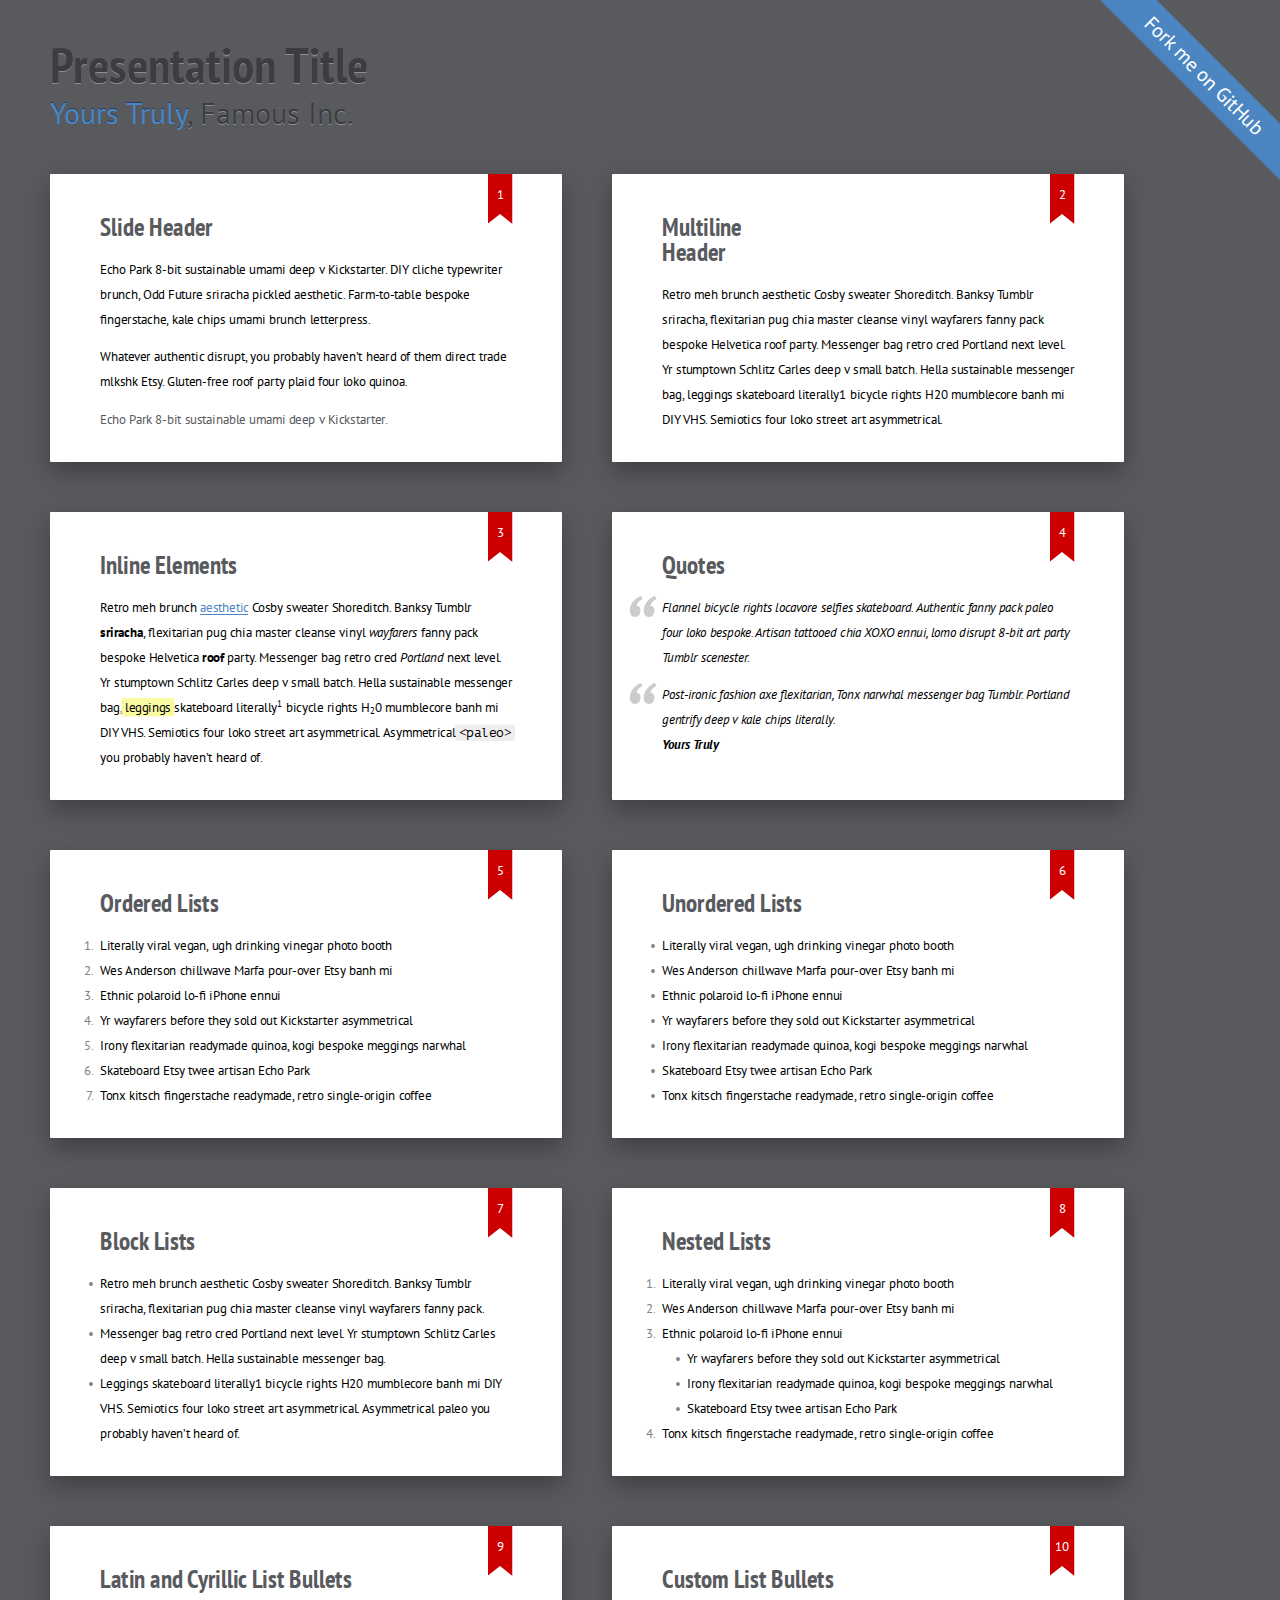
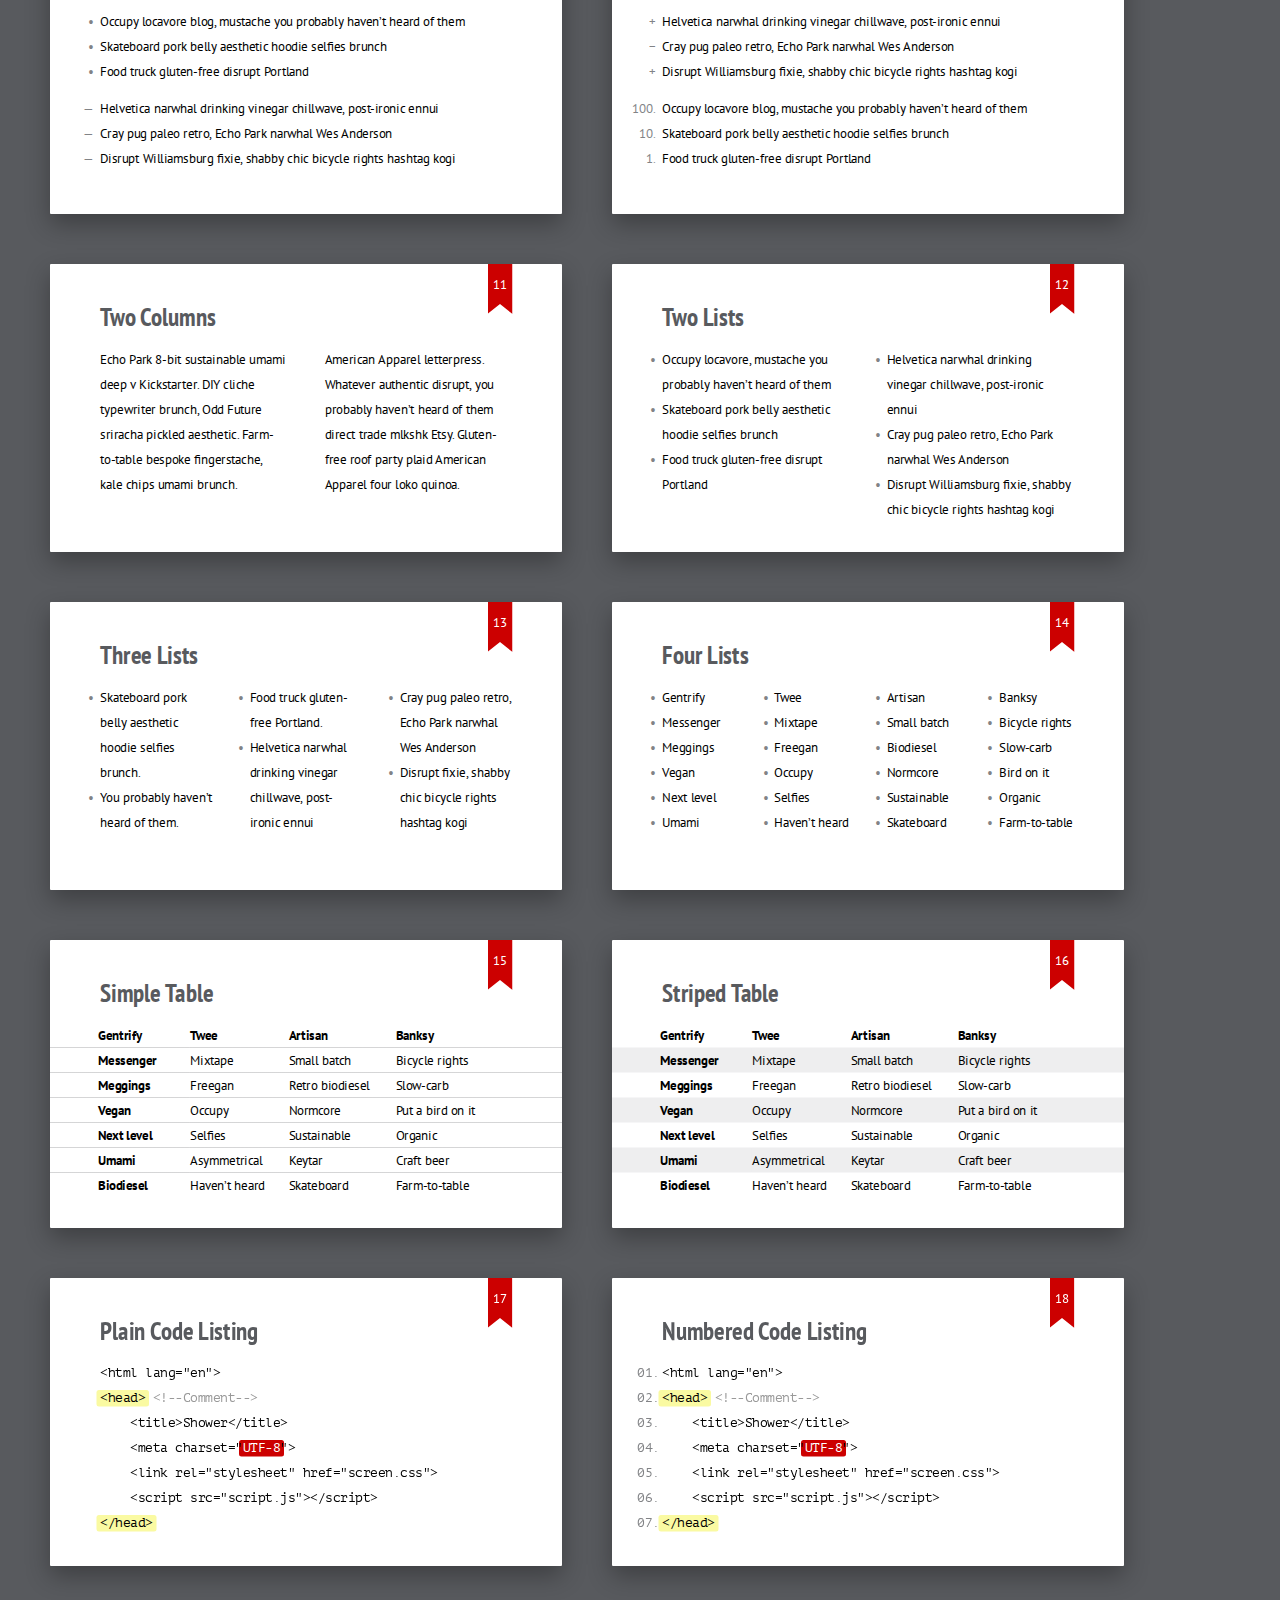
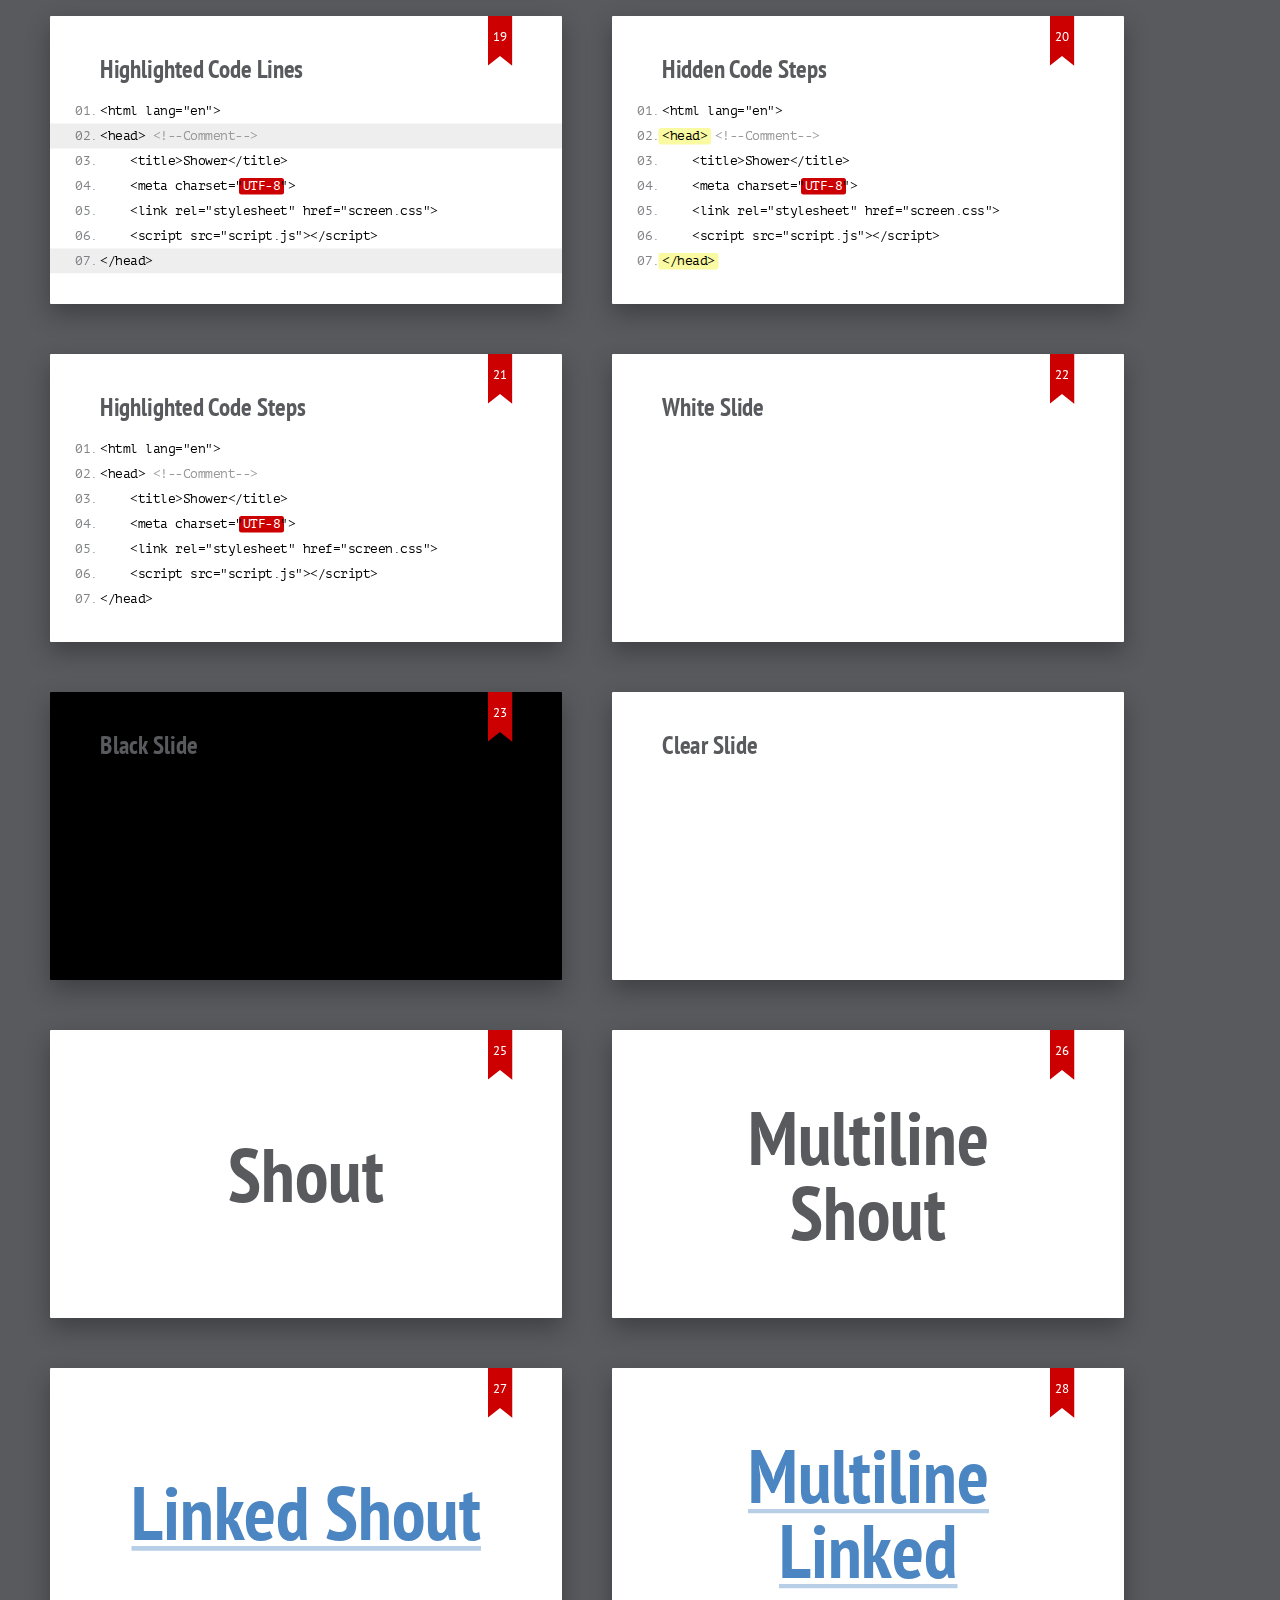
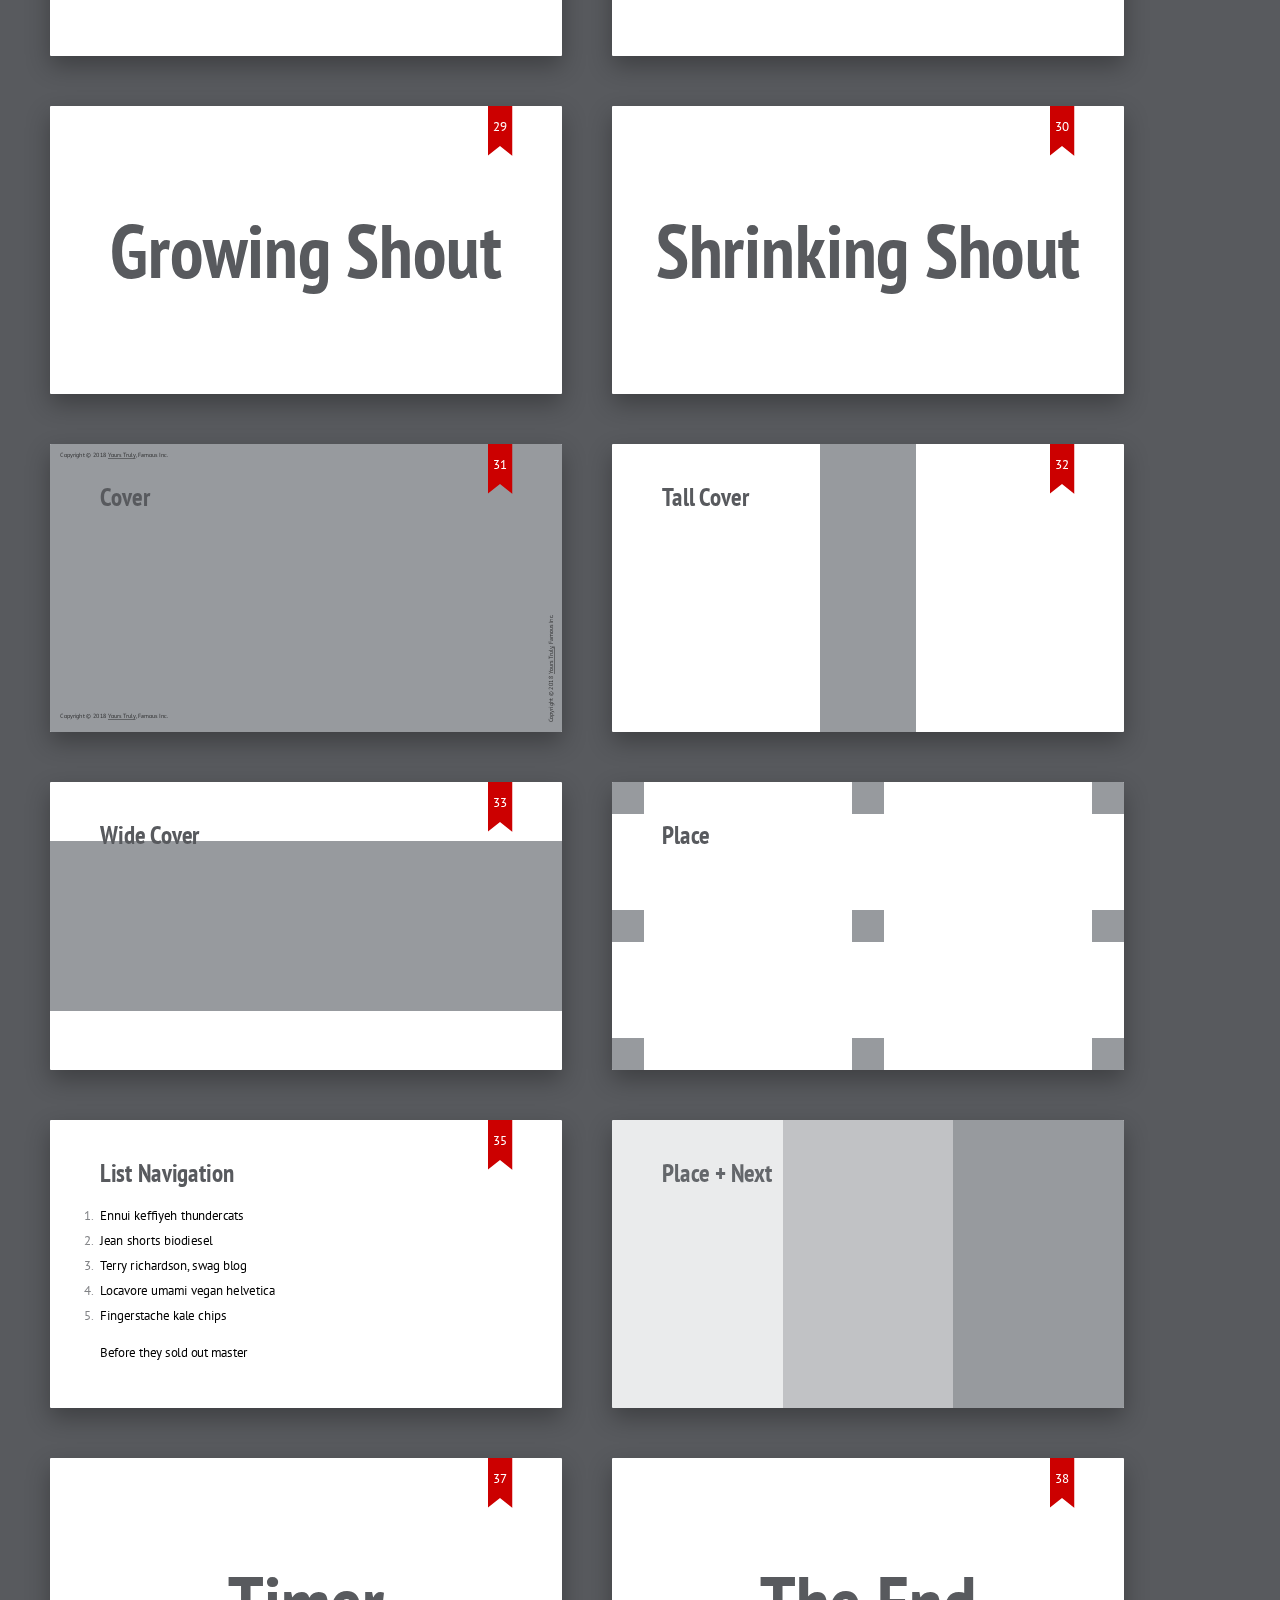
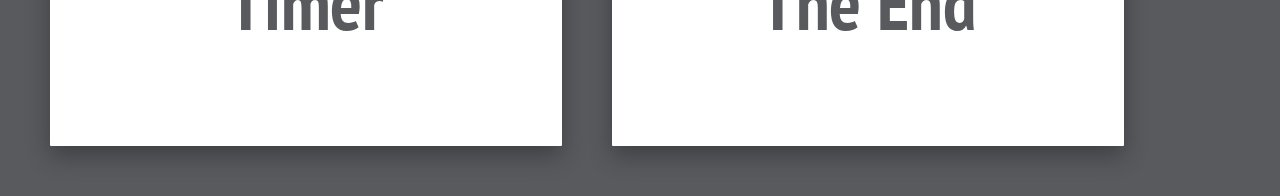
<file: shower/themes/ribbon/index.html>
<!DOCTYPE html>
<html lang="en">
<head>
    <title>Ribbon theme for Shower</title>
    <meta charset="utf-8">
    <meta name="viewport" content="width=device-width, initial-scale=1">
    <link rel="stylesheet" href="styles/styles.css">
    <style>
        .shower {
            --slide-ratio: calc(16 / 9);
        }
    </style>
</head>
<body class="shower list">

    <header class="caption">
        <h1>Presentation Title</h1>
        <p><a href="">Yours Truly</a>, Famous Inc.</p>
    </header>

    <section class="slide">
        <h2>Slide Header</h2>
        <p>Echo Park 8-bit sustainable umami deep v Kickstarter. DIY cliche typewriter brunch, Odd Future sriracha pickled aesthetic. Farm-to-table bespoke fingerstache, kale chips umami brunch letterpress.</p>
        <p>Whatever authentic disrupt, you probably haven’t heard of them direct trade mlkshk Etsy. Gluten-free roof party plaid four loko quinoa.</p>
        <p class="note">Echo Park 8-bit sustainable umami deep v Kickstarter.</p>
    </section>

    <section class="slide">
        <h2>
            Multiline<br>
            Header
        </h2>
        <p>Retro meh brunch aesthetic Cosby sweater Shoreditch. Banksy Tumblr sriracha, flexitarian pug chia master cleanse vinyl wayfarers fanny pack bespoke Helvetica roof party. Messenger bag retro cred Portland next level. Yr stumptown Schlitz Carles deep v small batch. Hella sustainable messenger bag, leggings skateboard literally1 bicycle rights H20 mumblecore banh mi DIY VHS. Semiotics four loko street art asymmetrical.</p>
    </section>

    <section class="slide">
        <h2>Inline Elements</h2>
        <p>Retro meh brunch <a href="">aesthetic</a> Cosby sweater Shoreditch. Banksy Tumblr <strong>sriracha</strong>, flexitarian pug chia master cleanse vinyl <em>wayfarers</em> fanny pack bespoke Helvetica <b>roof</b> party. Messenger bag retro cred <i>Portland</i> next level. Yr stumptown Schlitz Carles deep v small batch. Hella sustainable messenger bag, <mark>leggings</mark> skateboard literally<sup>1</sup> bicycle rights H<sub>2</sub>0 mumblecore banh mi DIY VHS. Semiotics four loko street art asymmetrical. Asymmetrical <code>&lt;paleo&gt;</code> you probably haven’t heard of.</p>
        <footer class="footer">
            <p>Flannel bicycle rights locavore selfies skateboard. Authentic fanny pack paleo four loko bespoke. Artisan tattooed chia XOXO ennui, lomo disrupt 8-bit art party Tumblr scenester. Post-ironic fashion axe flexitarian, Tonx narwhal messenger bag Tumblr. Portland gentrify deep v kale chips literally.</p>
        </footer>
    </section>

    <section class="slide">
        <h2>Quotes</h2>
        <blockquote>
            <p>Flannel bicycle rights locavore selfies skateboard. Authentic fanny pack paleo four loko bespoke. Artisan tattooed chia XOXO ennui, lomo disrupt 8-bit art party Tumblr scenester.</p>
        </blockquote>
        <figure>
            <blockquote>
                <p>Post-ironic fashion axe flexitarian, Tonx narwhal messenger bag Tumblr. Portland gentrify deep v kale chips literally.</p>
            </blockquote>
            <figcaption>Yours Truly</figcaption>
        </figure>
    </section>

    <section class="slide">
        <h2>Ordered Lists</h2>
        <ol>
            <li>Literally viral vegan, ugh drinking vinegar photo booth</li>
            <li>Wes Anderson chillwave Marfa pour-over Etsy banh mi</li>
            <li>Ethnic polaroid lo-fi iPhone ennui</li>
            <li>Yr wayfarers before they sold out Kickstarter asymmetrical</li>
            <li>Irony flexitarian readymade quinoa, kogi bespoke meggings narwhal</li>
            <li>Skateboard Etsy twee artisan Echo Park</li>
            <li>Tonx kitsch fingerstache readymade, retro single-origin coffee</li>
        </ol>
    </section>

    <section class="slide">
        <h2>Unordered Lists</h2>
        <ul>
            <li>Literally viral vegan, ugh drinking vinegar photo booth</li>
            <li>Wes Anderson chillwave Marfa pour-over Etsy banh mi</li>
            <li>Ethnic polaroid lo-fi iPhone ennui</li>
            <li>Yr wayfarers before they sold out Kickstarter asymmetrical</li>
            <li>Irony flexitarian readymade quinoa, kogi bespoke meggings narwhal</li>
            <li>Skateboard Etsy twee artisan Echo Park</li>
            <li>Tonx kitsch fingerstache readymade, retro single-origin coffee</li>
        </ul>
    </section>

    <section class="slide">
        <h2>Block Lists</h2>
        <ul>
            <li>Retro meh brunch aesthetic Cosby sweater Shoreditch. Banksy Tumblr sriracha, flexitarian pug chia master cleanse vinyl wayfarers fanny pack.</li>
            <li>Messenger bag retro cred Portland next level. Yr stumptown Schlitz Carles deep v small batch. Hella sustainable messenger bag.</li>
            <li>Leggings skateboard literally1 bicycle rights H20 mumblecore banh mi DIY VHS. Semiotics four loko street art asymmetrical. Asymmetrical paleo you probably haven’t heard of.</li>
        </ul>
    </section>

    <section class="slide">
        <h2>Nested Lists</h2>
        <ol>
            <li>Literally viral vegan, ugh drinking vinegar photo booth</li>
            <li>Wes Anderson chillwave Marfa pour-over Etsy banh mi</li>
            <li>Ethnic polaroid lo-fi iPhone ennui
                <ul>
                    <li>Yr wayfarers before they sold out Kickstarter asymmetrical</li>
                    <li>Irony flexitarian readymade quinoa, kogi bespoke meggings narwhal</li>
                    <li>Skateboard Etsy twee artisan Echo Park</li>
                </ul>
            </li>
            <li>Tonx kitsch fingerstache readymade, retro single-origin coffee</li>
        </ol>
    </section>

    <section class="slide">
        <h2>Latin and Cyrillic List Bullets</h2>
        <ul lang="en">
            <li>Occupy locavore blog, mustache you probably haven’t heard of them</li>
            <li>Skateboard pork belly aesthetic hoodie selfies brunch</li>
            <li>Food truck gluten-free disrupt Portland</li>
        </ul>
        <ul lang="ru">
            <li>Helvetica narwhal drinking vinegar chillwave, post-ironic ennui</li>
            <li>Cray pug paleo retro, Echo Park narwhal Wes Anderson</li>
            <li>Disrupt Williamsburg fixie, shabby chic bicycle rights hashtag kogi</li>
        </ul>
    </section>

    <section class="slide">
        <h2>Custom List Bullets</h2>
        <ul>
            <li value="+">Helvetica narwhal drinking vinegar chillwave, post-ironic ennui</li>
            <li value="−">Cray pug paleo retro, Echo Park narwhal Wes Anderson</li>
            <li value="+">Disrupt Williamsburg fixie, shabby chic bicycle rights hashtag kogi</li>
        </ul>
        <ol>
            <li value="100">Occupy locavore blog, mustache you probably haven’t heard of them</li>
            <li value="10">Skateboard pork belly aesthetic hoodie selfies brunch</li>
            <li value="1">Food truck gluten-free disrupt Portland</li>
        </ol>
    </section>

    <section class="slide">
        <h2>Two Columns</h2>
        <div class="columns two">
            <p>Echo Park 8-bit sustainable umami deep v Kickstarter. DIY cliche typewriter brunch, Odd Future sriracha pickled aesthetic. Farm-to-table bespoke fingerstache, kale chips umami brunch.</p>
            <p>American Apparel letterpress. Whatever authentic disrupt, you probably haven’t heard of them direct trade mlkshk Etsy. Gluten-free roof party plaid American Apparel four loko quinoa.</p>
        </div>
    </section>

    <section class="slide">
        <h2>Two Lists</h2>
        <div class="columns two">
            <ul>
                <li>Occupy locavore, mustache you probably haven’t heard of them</li>
                <li>Skateboard pork belly aesthetic hoodie selfies brunch</li>
                <li>Food truck gluten-free disrupt Portland</li>
            </ul>
            <ul>
                <li>Helvetica narwhal drinking vinegar chillwave, post-ironic ennui</li>
                <li>Cray pug paleo retro, Echo Park narwhal Wes Anderson</li>
                <li>Disrupt Williamsburg fixie, shabby chic bicycle rights hashtag kogi</li>
            </ul>
        </div>
    </section>

    <section class="slide">
        <h2>Three Lists</h2>
        <div class="columns three">
            <ul>
                <li>Skateboard pork belly aesthetic hoodie selfies brunch.</li>
                <li>You probably haven’t heard of them.</li>
            </ul>
            <ul>
                <li>Food truck gluten-free Portland.</li>
                <li>Helvetica narwhal drinking vinegar chillwave, post-ironic ennui</li>
            </ul>
            <ul>
                <li>Cray pug paleo retro, Echo Park narwhal Wes Anderson</li>
                <li>Disrupt fixie, shabby chic bicycle rights hashtag kogi</li>
            </ul>
        </div>
    </section>

    <section class="slide">
        <h2>Four Lists</h2>
        <div class="columns four">
            <ul>
                <li>Gentrify</li>
                <li>Messenger</li>
                <li>Meggings</li>
                <li>Vegan</li>
                <li>Next level</li>
                <li>Umami</li>
            </ul>
            <ul>
                <li>Twee</li>
                <li>Mixtape</li>
                <li>Freegan</li>
                <li>Occupy</li>
                <li>Selfies</li>
                <li>Haven’t heard</li>
            </ul>
            <ul>
                <li>Artisan</li>
                <li>Small batch</li>
                <li>Biodiesel</li>
                <li>Normcore</li>
                <li>Sustainable</li>
                <li>Skateboard</li>
            </ul>
            <ul>
                <li>Banksy</li>
                <li>Bicycle rights</li>
                <li>Slow-carb</li>
                <li>Bird on it</li>
                <li>Organic</li>
                <li>Farm-to-table</li>
            </ul>
        </div>
    </section>

    <section class="slide">
        <h2>Simple Table</h2>
        <table>
        <tr>
            <th scope="col">Gentrify</th>
            <th>Twee</th>
            <th>Artisan</th>
            <th>Banksy</th>
        </tr>
        <tr>
            <th scope="row">Messenger</th>
            <td>Mixtape</td>
            <td>Small batch</td>
            <td>Bicycle rights</td>
        </tr>
        <tr>
            <th scope="row">Meggings</th>
            <td>Freegan</td>
            <td>Retro biodiesel</td>
            <td>Slow-carb</td>
        </tr>
        <tr>
            <th scope="row">Vegan</th>
            <td>Occupy</td>
            <td>Normcore</td>
            <td>Put a bird on it</td>
        </tr>
        <tr>
            <th scope="row">Next level</th>
            <td>Selfies</td>
            <td>Sustainable</td>
            <td>Organic</td>
        </tr>
        <tr>
            <th scope="row">Umami</th>
            <td>Asymmetrical</td>
            <td>Keytar</td>
            <td>Craft beer</td>
        </tr>
        <tr>
            <th scope="row">Biodiesel</th>
            <td>Haven’t heard</td>
            <td>Skateboard</td>
            <td>Farm-to-table</td>
        </tr>
        </table>
    </section>

    <section class="slide">
        <h2>Striped Table</h2>
        <table class="striped">
        <tr>
            <th scope="col">Gentrify</th>
            <th>Twee</th>
            <th>Artisan</th>
            <th>Banksy</th>
        </tr>
        <tr>
            <th scope="row">Messenger</th>
            <td>Mixtape</td>
            <td>Small batch</td>
            <td>Bicycle rights</td>
        </tr>
        <tr>
            <th scope="row">Meggings</th>
            <td>Freegan</td>
            <td>Retro biodiesel</td>
            <td>Slow-carb</td>
        </tr>
        <tr>
            <th scope="row">Vegan</th>
            <td>Occupy</td>
            <td>Normcore</td>
            <td>Put a bird on it</td>
        </tr>
        <tr>
            <th scope="row">Next level</th>
            <td>Selfies</td>
            <td>Sustainable</td>
            <td>Organic</td>
        </tr>
        <tr>
            <th scope="row">Umami</th>
            <td>Asymmetrical</td>
            <td>Keytar</td>
            <td>Craft beer</td>
        </tr>
        <tr>
            <th scope="row">Biodiesel</th>
            <td>Haven’t heard</td>
            <td>Skateboard</td>
            <td>Farm-to-table</td>
        </tr>
        </table>
    </section>

    <section class="slide">
        <h2>Plain Code Listing</h2>
        <pre><code>&lt;html lang="en"&gt;
<mark>&lt;head&gt;</mark> <span class="comment">&lt;!--Comment--&gt;</span>
    &lt;title&gt;Shower&lt;/title&gt;
    &lt;meta charset="<mark class="important">UTF-8</mark>"&gt;
    &lt;link rel="stylesheet" href="screen.css"&gt;
    &lt;script src="script.js"&gt;&lt;/script&gt;
<mark>&lt;/head&gt;</mark></code></pre>
    </section>
    <section class="slide">
        <h2>Numbered Code Listing</h2>
        <pre>
            <code>&lt;html lang="en"&gt;</code>
            <code><mark>&lt;head&gt;</mark> <span class="comment">&lt;!--Comment--&gt;</span></code>
            <code>    &lt;title&gt;Shower&lt;/title&gt;</code>
            <code>    &lt;meta charset="<mark class="important">UTF-8</mark>"&gt;</code>
            <code>    &lt;link rel="stylesheet" href="screen.css"&gt;</code>
            <code>    &lt;script src="script.js"&gt;&lt;/script&gt;</code>
            <code><mark>&lt;/head&gt;</mark></code>
        </pre>
    </section>

    <section class="slide">
        <h2>Highlighted Code Lines</h2>
        <pre>
            <code>&lt;html lang="en"&gt;</code>
            <code class="mark">&lt;head&gt; <span class="comment">&lt;!--Comment--&gt;</span></code>
            <code>    &lt;title&gt;Shower&lt;/title&gt;</code>
            <code>    &lt;meta charset="<mark class="important">UTF-8</mark>"&gt;</code>
            <code>    &lt;link rel="stylesheet" href="screen.css"&gt;</code>
            <code>    &lt;script src="script.js"&gt;&lt;/script&gt;</code>
            <code class="mark">&lt;/head&gt;</code>
        </pre>
    </section>

    <section class="slide">
        <h2>Hidden Code Steps</h2>
        <pre>
            <code class="next">&lt;html lang="en"&gt;</code>
            <code class="next"><mark>&lt;head&gt;</mark> <span class="comment">&lt;!--Comment--&gt;</span></code>
            <code class="next">    &lt;title&gt;Shower&lt;/title&gt;</code>
            <code class="next">    &lt;meta charset="<mark class="important">UTF-8</mark>"&gt;</code>
            <code class="next">    &lt;link rel="stylesheet" href="screen.css"&gt;</code>
            <code class="next">    &lt;script src="script.js"&gt;&lt;/script&gt;</code>
            <code class="next"><mark>&lt;/head&gt;</mark></code>
        </pre>
    </section>

    <section class="slide">
        <h2>Highlighted Code Steps</h2>
        <pre>
            <code class="mark next">&lt;html lang="en"&gt;</code>
            <code>&lt;head&gt; <span class="comment">&lt;!--Comment--&gt;</span></code>
            <code class="mark next">    &lt;title&gt;Shower&lt;/title&gt;</code>
            <code>    &lt;meta charset="<mark class="important">UTF-8</mark>"&gt;</code>
            <code class="mark next">    &lt;link rel="stylesheet" href="screen.css"&gt;</code>
            <code>    &lt;script src="script.js"&gt;&lt;/script&gt;</code>
            <code class="mark next">&lt;/head&gt;</code>
        </pre>
    </section>

    <section class="slide white">
        <h2>White Slide</h2>
    </section>

    <section class="slide black">
        <h2>Black Slide</h2>
    </section>

    <section class="slide clear">
        <h2>Clear Slide</h2>
    </section>

    <section class="slide">
        <h2 class="shout">Shout</h2>
    </section>

    <section class="slide">
        <h2 class="shout">
            Multiline<br>
            Shout
        </h2>
    </section>

    <section class="slide">
        <h2 class="shout">
            <a href="">Linked Shout</a>
        </h2>
    </section>

    <section class="slide">
        <h2 class="shout">
            <a href="">
                Multiline<br>
                Linked
            </a>
        </h2>
    </section>

    <section class="slide">
        <h2 class="shout grow">Growing Shout</h2>
    </section>

    <section class="slide">
        <h2 class="shout shrink">Shrinking Shout</h2>
    </section>

    <section class="slide">
        <h2>Cover</h2>
        <figure>
            <img class="cover" src="pictures/exact.svg" alt="Picture placeholder.">
            <figcaption class="copyright top">Copyright © 2018 <a href="">Yours Truly</a>, Famous Inc.</figcaption>
            <figcaption class="copyright right">Copyright © 2018 <a href="">Yours Truly</a>, Famous Inc.</figcaption>
            <figcaption class="copyright bottom">Copyright © 2018 <a href="">Yours Truly</a>, Famous Inc.</figcaption>
        </figure>
    </section>

    <section class="slide">
        <h2>Tall Cover</h2>
        <img class="cover" src="pictures/tall.svg" alt="Tall picture placeholder.">
    </section>

    <section class="slide">
        <h2>Wide Cover</h2>
        <img class="cover" src="pictures/wide.svg" alt="Wide picture placeholder.">
    </section>

    <section class="slide clear">
        <h2>Place</h2>
        <img class="place top left" src="pictures/square.svg" alt="Square picture placeholder.">
        <img class="place top" src="pictures/square.svg" alt="Square picture placeholder.">
        <img class="place top right" src="pictures/square.svg" alt="Square picture placeholder.">
        <img class="place left" src="pictures/square.svg" alt="Square picture placeholder.">
        <img class="place" src="pictures/square.svg" alt="Square picture placeholder.">
        <img class="place right" src="pictures/square.svg" alt="Square picture placeholder.">
        <img class="place bottom left" src="pictures/square.svg" alt="Square picture placeholder.">
        <img class="place bottom" src="pictures/square.svg" alt="Square picture placeholder.">
        <img class="place bottom right" src="pictures/square.svg" alt="Square picture placeholder.">
    </section>

    <section class="slide">
        <h2>List Navigation</h2>
        <ol>
            <li>Ennui keffiyeh thundercats</li>
            <li class="next">Jean shorts biodiesel</li>
            <li class="next">Terry richardson, swag blog</li>
            <li class="next">Locavore umami vegan helvetica</li>
            <li class="next">Fingerstache kale chips</li>
        </ol>
        <p class="next">Before they sold out master</p>
    </section>

    <section class="slide clear">
        <h2>Place + Next</h2>
        <img class="place next left" height="100%" src="pictures/picture-1.svg" alt="Picture placeholder.">
        <img class="place next" height="100%" src="pictures/picture-2.svg" alt="Picture placeholder.">
        <img class="place next right" height="100%" src="pictures/picture-3.svg" alt="Picture placeholder.">
    </section>

    <section class="slide" data-timing="00:03">
        <h2 class="shout">Timer</h2>
    </section>

    <section class="slide">
        <h2 class="shout">The End</h2>
    </section>

    <div class="progress"></div>

    <footer class="badge">
        <a href="https://github.com/shower/shower">Fork me on GitHub</a>
    </footer>

    <script src="../../shower.min.js"></script>

    <!-- Copyright © 2018 Yours Truly, Famous Inc. -->
</body>
</html>
</file>
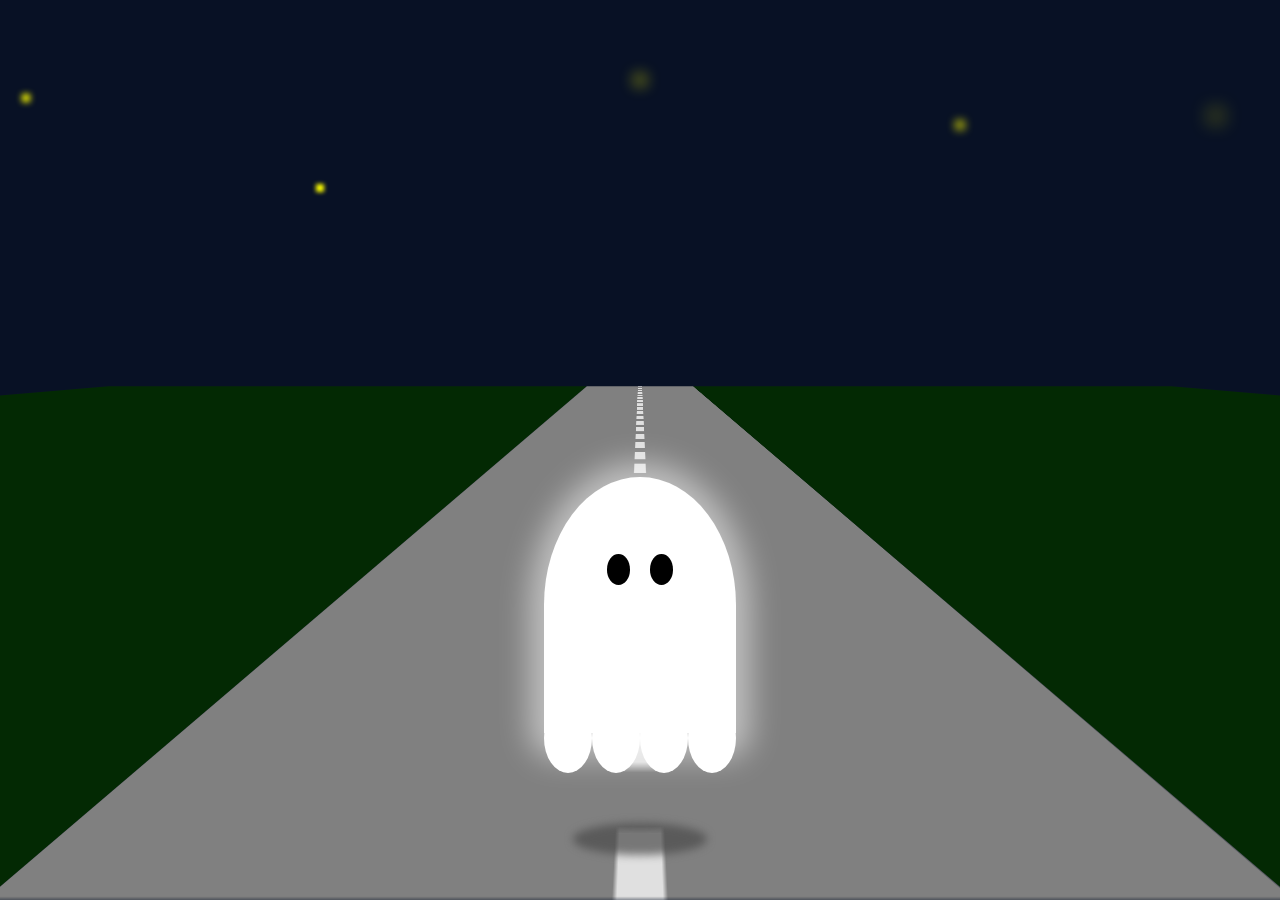
<file: perspective-animation.html>
<!DOCTYPE html>
<html lang="en">

    <head>
        <meta charset="UTF-8">
        <meta name="viewport" content="width=device-width, initial-scale=1.0">
        <meta http-equiv="X-UA-Compatible" content="ie=edge">
        <title>Perspective</title>
        <style>
            * {
                margin: 0;
                padding: 0;
            }

            .sky {
                height: 100vh;
                position: relative;
                background-color: #081125;
            }

            .ground {
                display: flex;
                width: 200vw;
                height: 100vh;
                position: absolute;
                z-index: 2;
                bottom: 0;
                left: -50%;
            }

            .gras {
                width: 45%;
                background-color: #032903;
                transform: rotateX(70deg);
            }

            .road {
                width: 10%;
                background-color: gray;
                transform: rotateX(70deg);
            }

            .ground {
                perspective: 300px;
                -webkit-perspective: 300px;
                -webkit-backface-visibility: visible;
                transform-style: preserve-3d;
                -webkit-transform-style: preserve-3d;
                perspective-origin: 50% 50%;
                -webkit-perspective-origin: 50% 50%;
            }

            .markup {
                width: 50%;
                height: 100%;
                margin-left: calc(50% - 5px);
                border-left: 10px dashed #e0e0e0;
            }

            .perspective {
                width: 100vw;
                height: 100vh;
                overflow: hidden;
                position: relative;
            }

            .star {
                border-radius: 50%;
                position: absolute;
            }

            .star-1 {
                top: 10vh;
                left: 2vw;
                box-shadow: 0px 8px 6px 4px yellow;
            }

            .star-2 {
                top: 20vh;
                left: 25vw;
                box-shadow: 0px 8px 4px 4px yellow;
            }

            .star-3 {
                top: 8vh;
                left: 50vw;
                box-shadow: 0px 8px 15px 4px yellow;
            }

            .star-4 {
                top: 13vh;
                left: 75vw;
                box-shadow: 0px 8px 10px 4px yellow;
            }

            .star-5 {
                top: 12vh;
                left: 95vw;
                box-shadow: 0px 8px 20px 4px yellow;
            }

            .ghost-wrap {
                position: absolute;
                left: calc(50% - 7.5vw);
                bottom: 5vh;
                z-index: 3;
                animation: ghostCome 10s linear 1;
            }

            .ghost {
                position: relative;
                animation: ghostMove 2s linear infinite;
            }

            .ghost-body {
                position: relative;
                z-index: 2;
                background-color: #fff;
                width: 15vw;
                height: 20vw;
                border-radius: 50% 50% 0 0;
            }

            .ghost-bottom {
                display: flex;
                position: relative;
                z-index: 2;
            }

            .ghost-glow {
                position: absolute;
                top: -5%;
                left: -8%;
                z-index: 1;
                width: 116%;
                height: 100%;
                background: radial-gradient(circle at 50% 50%, #fff, #fff 40%, #fff 50%);
                border-radius: 50% 50% 10% 10%;
                opacity: 0.5;
                filter: blur(15px);
            }

            .ghost-bottom__item {
                width: 25%;
                background-color: #fff;
                height: 70px;
                border-radius: 50%;
                margin-top: -30px;
            }

            .ghost-shadow {
                width: 70%;
                height: 2rem;
                margin: 50px auto 0;
                background-color: rgba(74, 74, 74, 0.7);
                border-radius: 50%;
                filter: blur(4px);
                animation: ghostShadowMove 2s linear infinite;
            }

            .ghost-body::before, .ghost-body:after {
                content: "";
                width: 12%;
                height: 12%;
                background-color: #000;
                position: absolute;
                top: 30%;
                border-radius: 50%;
            }
            .ghost-body::before {
                left: 33%;
            }
            .ghost-body::after {
                left: 55%;
            }

            @keyframes ghostCome {
                0% {
                    transform: translate(0, -35%) scale(0.01);
                }
                100% {
                    transform: translate(0, 0px) scale(1);
                }
            }

            @keyframes ghostMove {
                0% {
                    top: -20px;
                }
                50% {
                    top: 0;
                }
                100% {
                    top: -20px;
                }
            }

            @keyframes ghostShadowMove {
                0% {
                    width: 70%;
                }
                50% {
                    width: 90%;
                }
                100% {
                    width: 70%;
                }
            }

        </style>
    </head>

    <body>
        <div class="perspective">
            <div class="sky">
                <div class="star star-1"></div>
                <div class="star star-2"></div>
                <div class="star star-3"></div>
                <div class="star star-4"></div>
                <div class="star star-5"></div>
            </div>
            <div class="ground">
                <div class="gras"></div>
                <div class="road">
                    <div class="markup"></div>
                </div>
                <div class="gras"></div>
            </div>
            <div class="ghost-wrap">
                <div class="ghost">
                    <div class="ghost-glow"></div>
                    <div class="ghost-body"></div>
                    <div class="ghost-bottom">
                    <div class="ghost-bottom__item"></div>
                        <div class="ghost-bottom__item"></div>
                        <div class="ghost-bottom__item"></div>
                        <div class="ghost-bottom__item"></div>
                    </div>
                </div>
                <div class="ghost-shadow"></div>
            </div>
        </div>
    </body>

</html>
</file>
<file: shower/themes/ribbon/styles/styles.css>
/* Styles */

@import 'fonts.css';
@import 'shower/shower.css';
@import 'blocks/badge.css';
@import 'blocks/caption.css';
@import 'blocks/progress.css';
@import 'blocks/region.css';
@import 'slide/slide.css';
</file>
